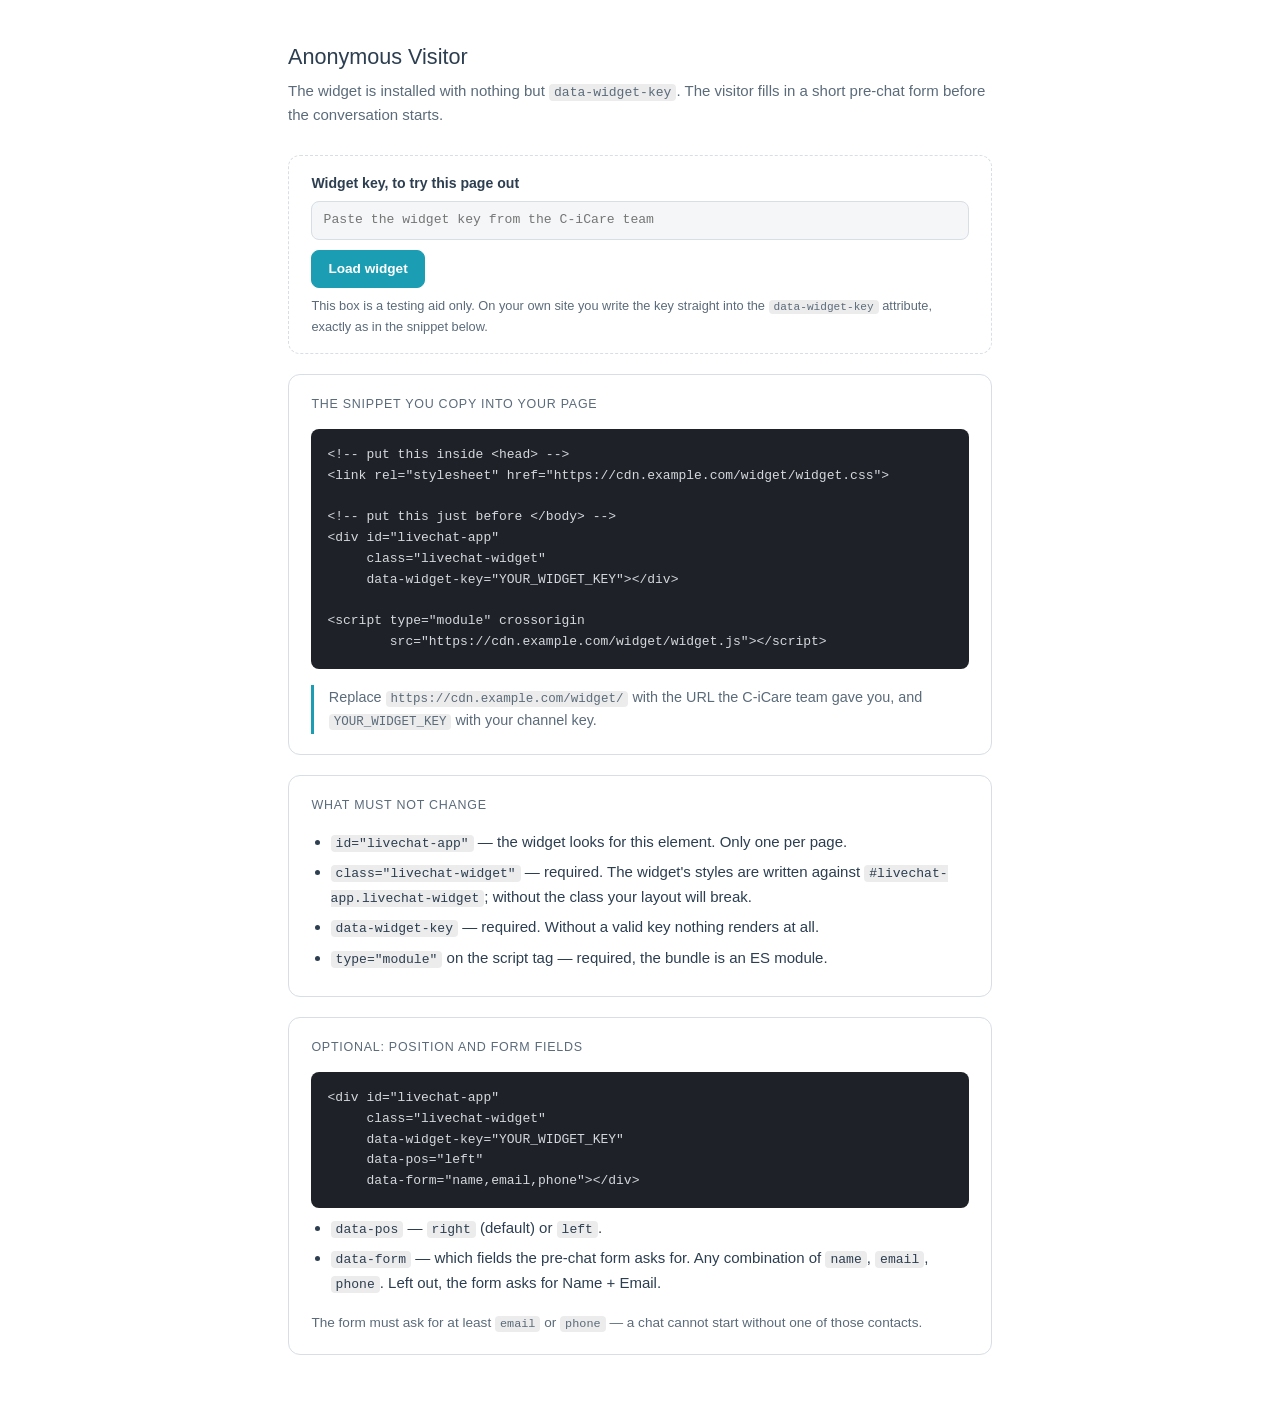
<file: example-guest.html>
<!DOCTYPE html>
<html lang="en">
<head>
  <meta charset="UTF-8">
  <meta name="viewport" content="width=device-width, initial-scale=1.0">
  <title>Example: Anonymous Visitor - C-iCare Livechat Widget</title>

  <!--
    ============================================================================
    EXAMPLE 1 - ANONYMOUS VISITOR (NOT LOGGED IN)
    ============================================================================

    Use this when your page does NOT know who the visitor is: landing pages,
    product catalogues, pricing pages, blogs, or any site without a login.

    The widget is given nothing but `data-widget-key`. Since the visitor's
    identity is unknown, the widget shows a PRE-CHAT FORM first (Name + Email),
    and the chat starts only after the visitor fills it in.

    Do NOT send data-name / data-email / data-phone here - as soon as either
    data-email or data-phone is set, the form disappears and is replaced by a
    single "Start Live Chat" button, which is not what you want for an
    anonymous visitor.

    For customers who are already signed in, see example-logged-in.html
    ============================================================================
  -->

  <style>
    :root {
      color-scheme: light dark;
      --bg: #f4f6f8; --card: #fff; --text: #1c2733; --muted: #5b6b7a;
      --border: #d7dee5; --accent: #1B9EB3; --code-bg: #1e2127; --code-fg: #d5d8dd;
    }
    @media (prefers-color-scheme: dark) {
      :root { --bg: #14181c; --card: #1c2126; --text: #e8edf2; --muted: #9aa8b5; --border: #333c45; }
    }
    body {
      margin: 0; padding: 2.5rem 1.25rem; background: var(--bg); color: var(--text);
      font: 15px/1.6 system-ui, -apple-system, "Segoe UI", Roboto, sans-serif;
    }
    .wrap { max-width: 44rem; margin: 0 auto; }
    h1 { font-size: 1.35rem; margin: 0 0 .25rem; }
    p.sub { margin: 0 0 1.75rem; color: var(--muted); }
    .card {
      background: var(--card); border: 1px solid var(--border);
      border-radius: 12px; padding: 1.25rem 1.4rem; margin-bottom: 1.25rem;
    }
    .card h2 {
      font-size: .78rem; text-transform: uppercase; letter-spacing: .06em;
      color: var(--muted); margin: 0 0 .85rem;
    }
    pre {
      background: var(--code-bg); color: var(--code-fg); border-radius: 8px;
      padding: 1rem; overflow-x: auto; margin: 0;
      font: 13px/1.6 ui-monospace, Menlo, Consolas, monospace;
    }
    code { font-family: ui-monospace, Menlo, Consolas, monospace; }
    p code, li code {
      background: rgba(127,127,127,.15); padding: 1px 5px; border-radius: 4px; font-size: .87em;
    }
    ul { margin: .5rem 0 0; padding-left: 1.2rem; }
    li { margin-bottom: .35rem; }
    .note {
      border-left: 3px solid var(--accent); padding: .1rem 0 .1rem .9rem;
      margin: 1rem 0 0; color: var(--muted); font-size: .9rem;
    }
    .warn { font-size: .85rem; color: var(--muted); margin: 1rem 0 0; }

    /* ---------------------------------------------------------------- */
    /* THIS EXAMPLE PAGE ONLY - no need to copy any of this to your site */
    .keybar {
      background: var(--card); border: 1px dashed var(--border); border-radius: 12px;
      padding: 1rem 1.4rem; margin-bottom: 1.25rem; font-size: .88rem;
    }
    .keybar label { font-weight: 600; display: block; margin-bottom: .4rem; }
    .keybar input {
      width: 100%; box-sizing: border-box; padding: .5rem .7rem; font: inherit;
      font-family: ui-monospace, Menlo, Consolas, monospace; font-size: .82rem;
      color: var(--text); background: var(--bg);
      border: 1px solid var(--border); border-radius: 8px;
    }
    .keybar button {
      margin-top: .6rem; font: inherit; font-size: .85rem; font-weight: 600;
      padding: .45rem 1rem; border-radius: 8px; cursor: pointer;
      background: var(--accent); border: 1px solid var(--accent); color: #fff;
    }
    .keybar .hint { color: var(--muted); font-size: .8rem; margin: .5rem 0 0; }
    /* ---------------------------------------------------------------- */
  </style>

  <!-- 1 of 2 - the widget stylesheet -->
  <link rel="stylesheet" href="./widget.css">
</head>

<body>
  <div class="wrap">
    <h1>Anonymous Visitor</h1>
    <p class="sub">The widget is installed with nothing but <code>data-widget-key</code>. The visitor fills in a short pre-chat form before the conversation starts.</p>

    <!-- ==================== THIS EXAMPLE PAGE ONLY ==================== -->
    <div class="keybar">
      <label for="key">Widget key, to try this page out</label>
      <input type="text" id="key" spellcheck="false" placeholder="Paste the widget key from the C-iCare team">
      <button type="button" id="apply">Load widget</button>
      <p class="hint">This box is a testing aid only. On your own site you write the key straight
        into the <code>data-widget-key</code> attribute, exactly as in the snippet below.</p>
    </div>
    <!-- ================================================================ -->

    <div class="card">
      <h2>The snippet you copy into your page</h2>
<pre><code>&lt;!-- put this inside &lt;head&gt; --&gt;
&lt;link rel="stylesheet" href="https://cdn.example.com/widget/widget.css"&gt;

&lt;!-- put this just before &lt;/body&gt; --&gt;
&lt;div id="livechat-app"
     class="livechat-widget"
     data-widget-key="YOUR_WIDGET_KEY"&gt;&lt;/div&gt;

&lt;script type="module" crossorigin
        src="https://cdn.example.com/widget/widget.js"&gt;&lt;/script&gt;</code></pre>
      <p class="note">Replace <code>https://cdn.example.com/widget/</code> with the URL the C-iCare
        team gave you, and <code>YOUR_WIDGET_KEY</code> with your channel key.</p>
    </div>

    <div class="card">
      <h2>What must not change</h2>
      <ul>
        <li><code>id="livechat-app"</code> — the widget looks for this element. Only one per page.</li>
        <li><code>class="livechat-widget"</code> — required. The widget's styles are written against
          <code>#livechat-app.livechat-widget</code>; without the class your layout will break.</li>
        <li><code>data-widget-key</code> — required. Without a valid key nothing renders at all.</li>
        <li><code>type="module"</code> on the script tag — required, the bundle is an ES module.</li>
      </ul>
    </div>

    <div class="card">
      <h2>Optional: position and form fields</h2>
<pre><code>&lt;div id="livechat-app"
     class="livechat-widget"
     data-widget-key="YOUR_WIDGET_KEY"
     data-pos="left"
     data-form="name,email,phone"&gt;&lt;/div&gt;</code></pre>
      <ul>
        <li><code>data-pos</code> — <code>right</code> (default) or <code>left</code>.</li>
        <li><code>data-form</code> — which fields the pre-chat form asks for. Any combination of
          <code>name</code>, <code>email</code>, <code>phone</code>. Left out, the form asks for
          <b>Name + Email</b>.</li>
      </ul>
      <p class="warn">The form must ask for at least <code>email</code> or <code>phone</code> —
        a chat cannot start without one of those contacts.</p>
    </div>
  </div>

  <!--
    2 of 2 - the widget mount point.
    Note there is no data-name, data-email or data-phone here.
  -->
  <div id="livechat-app"
       class="livechat-widget"
       data-widget-key="YOUR_WIDGET_KEY"></div>

  <!--
    ==================== THIS EXAMPLE PAGE ONLY ====================
    A classic script runs while the page is being parsed, so it always runs
    before widget.js, which is a module and is therefore deferred until parsing
    finishes. That is why the key can still be filled in here.

    On your own site you delete this block - the key goes in the attribute.
  -->
  <script>
    (function () {
      var STORE = 'cicare-example-key';
      var mount = document.getElementById('livechat-app');
      var input = document.getElementById('key');

      var saved = '';
      try { saved = localStorage.getItem(STORE) || ''; } catch (e) { /* private mode */ }

      var fromUrl = new URLSearchParams(location.search).get('key');
      var key = fromUrl || saved;

      if (key) {
        input.value = key;
        mount.setAttribute('data-widget-key', key);
      } else {
        // Without a valid key verify-token rejects the request and the widget
        // is not rendered. Blank it out so the placeholder is not sent.
        mount.setAttribute('data-widget-key', '');
      }

      document.getElementById('apply').addEventListener('click', function () {
        var value = (input.value || '').trim();
        try { localStorage.setItem(STORE, value); } catch (e) { /* private mode */ }
        // The bundle only runs once per page, so changing the key means
        // reloading the page.
        location.search = value ? '?key=' + encodeURIComponent(value) : '';
      });
    })();
  </script>
  <!-- ================================================================ -->

  <script type="module" crossorigin src="./widget.js"></script>
</body>
</html>
</file>
<file: widget.css>
@import"https://fonts.googleapis.com/css2?family=Rubik:ital,wght@0,300;0,400;0,500;1,300;1,400;1,500&display=swap";:root{--vt-c-white: #ffffff;--vt-c-white-soft: #f8f8f8;--vt-c-white-mute: #f2f2f2;--vt-c-black: #181818;--vt-c-black-soft: #222222;--vt-c-black-mute: #282828;--vt-c-indigo: #2c3e50;--vt-c-divider-light-1: rgba(60, 60, 60, .29);--vt-c-divider-light-2: rgba(60, 60, 60, .12);--vt-c-divider-dark-1: rgba(84, 84, 84, .65);--vt-c-divider-dark-2: rgba(84, 84, 84, .48);--vt-c-text-light-1: var(--vt-c-indigo);--vt-c-text-light-2: rgba(60, 60, 60, .66);--vt-c-text-dark-1: var(--vt-c-white);--vt-c-text-dark-2: rgba(235, 235, 235, .64)}:root{--color-background: var(--vt-c-white);--color-background-soft: var(--vt-c-white-soft);--color-background-mute: var(--vt-c-white-mute);--color-border: var(--vt-c-divider-light-2);--color-border-hover: var(--vt-c-divider-light-1);--color-heading: var(--vt-c-text-light-1);--color-text: var(--vt-c-text-light-1);--section-gap: 160px}@media (prefers-color-scheme: dark){:root{--color-background: var(--vt-c-black);--color-background-soft: var(--vt-c-black-soft);--color-background-mute: var(--vt-c-black-mute);--color-border: var(--vt-c-divider-dark-2);--color-border-hover: var(--vt-c-divider-dark-1);--color-heading: var(--vt-c-text-dark-1);--color-text: var(--vt-c-text-dark-2)}}*,*:before,*:after{box-sizing:border-box;margin:0;font-weight:400}body{min-height:100vh;color:var(--color-text);background:var(--color-background);transition:color .5s,background-color .5s;line-height:1.6;font-family:Inter,-apple-system,BlinkMacSystemFont,Segoe UI,Roboto,Oxygen,Ubuntu,Cantarell,Fira Sans,Droid Sans,Helvetica Neue,sans-serif;font-size:15px;text-rendering:optimizeLegibility;-webkit-font-smoothing:antialiased;-moz-osx-font-smoothing:grayscale}@font-face{font-family:Material Icons;font-style:normal;font-weight:400;src:url(./google-material-icon-4a4dbc62.woff2) format("woff2")}@font-face{font-family:Material Symbols Outlined;font-style:normal;font-weight:100 700;src:url(./google-material-icon-outlined-361a065b.woff2) format("woff2")}.material-icons{font-family:Material Icons;font-weight:400;font-style:normal;font-size:24px;line-height:1;letter-spacing:normal;text-transform:none;display:inline-block;white-space:nowrap;word-wrap:normal;direction:ltr;-webkit-font-feature-settings:"liga";-webkit-font-smoothing:antialiased}.material-icons-outlined,.material-symbols-outlined{font-family:Material Symbols Outlined;font-weight:400;font-style:normal;font-size:24px;line-height:1;letter-spacing:normal;text-transform:none;display:inline-block;white-space:nowrap;word-wrap:normal;direction:ltr;-webkit-font-feature-settings:"liga";-webkit-font-smoothing:antialiased}.d-flex{display:flex}.flex-column{flex-direction:column}.align-items-center{align-items:center}.justify-content-center{justify-content:center}*[data-v-eb2a241f]{font-family:Rubik,sans-serif}.header[data-v-eb2a241f]{background:linear-gradient(288.76deg,var(--secondary-bg-color) 1.2%,var(--primary-bg-color) 145.78%)}.header.backward[data-v-eb2a241f],.header.forward[data-v-eb2a241f]{transition:height .2s ease-in-out}.header[data-v-eb2a241f]:not(.slim){padding:1.2rem 1rem;height:145px}.header .top-text[data-v-eb2a241f]{display:flex;justify-content:space-between}.header .top-text .title[data-v-eb2a241f]{color:#fff;font-weight:600;font-size:24px;display:flex;align-items:center;gap:.5rem}.header .top-text .title .bot-avatar[data-v-eb2a241f]{flex:0 0 auto;width:32px;height:32px;border-radius:50%;object-fit:cover;background:#fff}.header .top-text .close[data-v-eb2a241f]{cursor:pointer}.header .description[data-v-eb2a241f]{color:#fff;font-size:14px;font-weight:500;margin-top:8px}.header.slim[data-v-eb2a241f]{padding:.5rem 1rem;height:50px}.header.slim .top-text[data-v-eb2a241f]{align-items:center}.header.slim .top-text .title[data-v-eb2a241f]{font-size:20px}.header:not(.slim).ar .top-text[data-v-eb2a241f]{flex-direction:row-reverse}.header:not(.slim).ar .top-text .title[data-v-eb2a241f]{display:inline-flex;flex-direction:row-reverse}.header:not(.slim).ar .description[data-v-eb2a241f]{text-align:right}.footer[data-v-6b0e461d]{padding:.75rem 1rem;padding-bottom:calc(.75rem + env(safe-area-inset-bottom,0px));background:#fff;font-size:.8rem}.footer a[data-v-6b0e461d],.footer span[data-v-6b0e461d]{display:flex;gap:.25rem;justify-content:center;align-items:center;text-decoration:none;color:#000}.footer img[data-v-6b0e461d]{max-width:24px;max-height:24px;width:auto;height:auto;border-radius:4px}.btn[data-v-d063afb2]{position:relative;border-radius:12px;border:none;padding:12px;font-size:14px;font-weight:500;overflow:hidden;cursor:pointer}.btn[data-v-d063afb2]:disabled{cursor:not-allowed!important}.btn .load-animation[data-v-d063afb2]{position:absolute;top:0;left:0;right:0;bottom:0;display:none;justify-content:center}.btn.is-loading .load-animation[data-v-d063afb2]{display:flex}.btn.btn-block[data-v-d063afb2]{display:block;text-align:center;width:100%}.btn.with-icon[data-v-d063afb2]{display:flex;justify-content:center;align-items:center;gap:.5rem}.btn.btn-primary[data-v-d063afb2]{background:linear-gradient(288.76deg,var(--secondary-bg-color) 1.2%,var(--primary-bg-color) 145.78%);color:#fff}.btn.btn-primary .load-animation[data-v-d063afb2]{background:linear-gradient(288.76deg,var(--secondary-bg-color) 1.2%,var(--primary-bg-color) 145.78%)}.btn.btn-primary[data-v-d063afb2]:hover{background:linear-gradient(288.76deg,var(--primary-bg-color) 1.2%,var(--secondary-bg-color) 145.78%)}.btn.btn-success[data-v-d063afb2]{background:linear-gradient(288.76deg,#17BA31 1.2%,#02a81d 145.78%);color:#fff}.btn.btn-success .load-animation[data-v-d063afb2]{background:linear-gradient(288.76deg,#17BA31 1.2%,#02a81d 145.78%)}.btn.btn-success[data-v-d063afb2]:hover{background:linear-gradient(288.76deg,#22f745 1.2%,#03ee2a 145.78%)}.btn.btn-danger[data-v-d063afb2]{background:linear-gradient(288.76deg,#EF2F2F 1.2%,#F20303 145.78%);color:#fff}.btn.btn-danger .load-animation[data-v-d063afb2]{background:linear-gradient(288.76deg,#EF2F2F 1.2%,#F20303 145.78%)}.btn.btn-danger[data-v-d063afb2]:hover{background:linear-gradient(288.76deg,#fa4141 1.2%,#f80e0e 145.78%)}*[data-v-9224e2b1]{font-family:Rubik,sans-serif}.banner-page[data-v-9224e2b1]{display:grid;grid-template-rows:auto 42px;padding:.9rem 1.1rem 1.5rem;background-color:#fff}.banner-page p[data-v-9224e2b1]{line-height:1.2;text-align:center;padding:.9rem 0 .5rem}.banner-page small b[data-v-9224e2b1]{font-weight:500}*[data-v-fc627a8c]{font-family:Rubik,sans-serif}.banner-page[data-v-fc627a8c]{display:grid;grid-template-rows:auto 42px;padding:.9rem 1.1rem 1.5rem;background-color:#fff}.banner-page h3[data-v-fc627a8c]{font-weight:600;text-align:center;padding:.5rem 0}.banner-page .loading-circle[data-v-fc627a8c]{padding-top:10px;position:relative}.banner-page .loading-circle .circle[data-v-fc627a8c]{height:100px;width:100px;position:absolute;left:-35px;top:-55px}*[data-v-37b0fb43]{font-family:Rubik,sans-serif}.banner-page[data-v-37b0fb43]{display:grid;grid-template-rows:auto 42px;padding:.9rem 1.1rem 1.5rem;background-color:#fff}.banner-page h3[data-v-37b0fb43]{font-weight:600;text-align:center;padding:.5rem 0}.banner-page .timer[data-v-37b0fb43]{font-size:28px;color:#17ba31;display:flex;justify-content:center}*[data-v-718d79ce]{font-family:Rubik,sans-serif}.banner-page[data-v-718d79ce]{display:grid;grid-template-rows:auto auto;overflow-y:auto;padding:.9rem 1.1rem 1.5rem;background-color:#fff}.banner-page h3[data-v-718d79ce]{font-weight:600;text-align:center;padding:.5rem 0}.banner-page .rate[data-v-718d79ce]{font-size:28px;display:flex;justify-content:center;gap:.25rem}.banner-page .rate a[data-v-718d79ce]{cursor:pointer}.banner-page .rate a .star[data-v-718d79ce]{fill:#ccc}.banner-page .rate a .star.yellow[data-v-718d79ce],.banner-page .rate a:hover .star[data-v-718d79ce]{fill:#ff0}.banner-page .value[data-v-718d79ce]{height:45px}.banner-page .feedback-field[data-v-718d79ce]{position:relative;width:100%;padding:0 0 .4rem;text-align:left}.banner-page .feedback-field .feedback-label[data-v-718d79ce]{display:block;font-size:.8rem;color:#6b737a;padding-bottom:.35rem}.banner-page .feedback-field .feedback-label .required[data-v-718d79ce]{color:#f12f2f;padding-left:2px}.banner-page .feedback-field .feedback-input[data-v-718d79ce]{width:100%;padding:8px 10px;font-size:.85rem;font-family:Rubik,sans-serif;border-radius:8px;border:1px solid #6B737A;resize:none;box-sizing:border-box}.banner-page .feedback-field .feedback-input[data-v-718d79ce]:focus-visible{outline-color:var(--primary-bg-color)}.banner-page .feedback-field .counter[data-v-718d79ce]{display:block;text-align:right;font-size:.7rem;color:#9aa0a6}.banner-page .feedback-error[data-v-718d79ce]{width:100%;margin:0 0 .5rem;font-size:.78rem;color:#f12f2f;text-align:center}.banner-page.has-feedback img[data-v-718d79ce]{max-height:118px;width:auto}.banner-page.has-feedback h3[data-v-718d79ce]{font-size:.95rem;padding:.25rem 0}.banner-page.has-feedback .value[data-v-718d79ce]{height:26px;font-size:.85rem}*[data-v-39277468]{font-family:Rubik,sans-serif}.banner-page[data-v-39277468]{display:grid;grid-template-rows:auto 42px;padding:.9rem 1.1rem 1.5rem;background-color:#fff}.banner-page h3[data-v-39277468]{font-weight:600;text-align:center;padding:.5rem 0}.banner-page .rate[data-v-39277468]{font-size:28px;display:flex;justify-content:center;gap:.25rem}.banner-page .rate a[data-v-39277468]{cursor:pointer}.banner-page .rate a .star[data-v-39277468]{fill:#ccc}.banner-page .rate a .star.yellow[data-v-39277468],.banner-page .rate a:hover .star[data-v-39277468]{fill:#ff0}.banner-page .value[data-v-39277468]{height:45px}.bubble-wrap[data-v-e3ad85af]{display:flex;flex-wrap:wrap;white-space:wrap;justify-content:end;gap:.5rem}.bubble-wrap .avatar img[data-v-e3ad85af]{width:26px;height:26px;border-radius:50%;object-fit:cover;background:#fff}.bubble-wrap:not(.me) .bubble[data-v-e3ad85af]{border-top-left-radius:12px;background-color:#fff4e1}.bubble-wrap.me[data-v-e3ad85af]{justify-content:start}.bubble-wrap.me .bubble[data-v-e3ad85af]{border-top-right-radius:12px}.bubble-wrap .bubble[data-v-e3ad85af]{display:flex;flex-wrap:wrap;flex-direction:column;background:#FFFFFF;border-bottom-left-radius:12px;border-bottom-right-radius:12px;padding:.5rem .75rem}.bubble-wrap .bubble .chat-name[data-v-e3ad85af],.bubble-wrap .bubble .chat-footer .time[data-v-e3ad85af]{background:linear-gradient(288.76deg,var(--secondary-bg-color) 1.2%,var(--primary-bg-color) 145.78%);background-clip:content-box;-webkit-background-clip:text;-webkit-text-fill-color:transparent}.bubble-wrap .bubble .chat-name[data-v-e3ad85af]{font-weight:500;line-height:1;font-size:1rem}.bubble-wrap .bubble .chat-body[data-v-e3ad85af]{padding:.3rem 0 .15rem;max-width:200px;word-wrap:break-word;white-space:pre-wrap;overflow-wrap:break-word;color:#2e2e2ee6;font-size:.8rem;line-height:1.4;letter-spacing:.045rem}.bubble-wrap .bubble .chat-image[data-v-e3ad85af]{display:block;margin:.25rem 0 .15rem;max-width:200px}.bubble-wrap .bubble .chat-image img[data-v-e3ad85af]{display:block;width:100%;height:auto;max-height:220px;object-fit:cover;border-radius:8px}.bubble-wrap .bubble .chat-file[data-v-e3ad85af]{display:flex;align-items:center;gap:.4rem;margin:.25rem 0 .15rem;max-width:200px;padding:6px 8px;border-radius:8px;background:#f2f3f5;text-decoration:none;color:#2e2e2e}.bubble-wrap .bubble .chat-file .clip[data-v-e3ad85af]{font-size:.95rem;line-height:1}.bubble-wrap .bubble .chat-file .meta[data-v-e3ad85af]{display:flex;flex-direction:column;min-width:0}.bubble-wrap .bubble .chat-file .meta .fname[data-v-e3ad85af]{font-size:.78rem;overflow:hidden;text-overflow:ellipsis;white-space:nowrap}.bubble-wrap .bubble .chat-file .meta small[data-v-e3ad85af]{font-size:.68rem;color:#6b737a}.bubble-wrap .bubble .chat-file[data-v-e3ad85af]:hover{background:#e8eaed}.bubble-wrap .bubble .csat-link[data-v-e3ad85af]{display:block;margin:.35rem 0 .15rem;padding:7px 12px;border-radius:10px;background:linear-gradient(288.76deg,var(--secondary-bg-color) 1.2%,var(--primary-bg-color) 145.78%);color:#fff;font-size:.78rem;font-weight:500;text-align:center;text-decoration:none;cursor:pointer}.bubble-wrap .bubble .csat-link[data-v-e3ad85af]:hover{background:linear-gradient(288.76deg,var(--primary-bg-color) 1.2%,var(--secondary-bg-color) 145.78%)}.bubble-wrap .bubble .chat-footer[data-v-e3ad85af]{display:flex;justify-content:space-between;gap:.5rem}.bubble-wrap .bubble .chat-footer .send-state[data-v-e3ad85af]{font-size:.7rem;line-height:1;color:#6b737a}.bubble-wrap .bubble .chat-footer .send-state.failed[data-v-e3ad85af]{padding:0;border:0;background:none;color:#c0392b;cursor:pointer;text-decoration:underline}.bubble-wrap .bubble .chat-footer .time[data-v-e3ad85af]{font-size:.75rem;line-height:1}.bubble-wrap .notif[data-v-e3ad85af]{white-space:pre-wrap;font-size:.8rem;padding:.5rem .5rem .5rem .9rem}.bubble-wrap .notif b[data-v-e3ad85af]{font-weight:500}.emoji-picker[data-v-5fe1a33c]{position:absolute;bottom:calc(100% + 6px);left:0;right:0;z-index:5;background:#fff;border:1px solid #e2e2e2;border-radius:12px;box-shadow:0 6px 20px #0000001f;overflow:hidden}.emoji-picker .tabs[data-v-5fe1a33c]{display:flex;gap:2px;padding:4px 6px;border-bottom:1px solid #eee}.emoji-picker .tabs .tab[data-v-5fe1a33c]{border:0;background:none;font-size:1rem;line-height:1;padding:5px 8px;border-radius:8px;cursor:pointer}.emoji-picker .tabs .tab.on[data-v-5fe1a33c]{background:#f0f1f3}.emoji-picker .grid[data-v-5fe1a33c]{display:grid;grid-template-columns:repeat(8,1fr);gap:1px;padding:6px;max-height:152px;overflow-y:auto}.emoji-picker .grid .emoji[data-v-5fe1a33c]{border:0;background:none;font-size:1.1rem;line-height:1;padding:4px 0;border-radius:6px;cursor:pointer}.emoji-picker .grid .emoji[data-v-5fe1a33c]:hover{background:#f0f1f3}*[data-v-7c2145fa]{font-family:Rubik,sans-serif}.chat-closed[data-v-7c2145fa]{flex:0 0 auto;margin:0;padding:.85rem .75rem;background-color:#fff;border-top:1px solid #e2e2e2;color:#6b737a;font-size:.78rem;text-align:center}*[data-v-7c2145fa]::-webkit-scrollbar{background-color:#fff;width:16px}*[data-v-7c2145fa]::-webkit-scrollbar-track{background-color:#fff}*[data-v-7c2145fa]::-webkit-scrollbar-thumb{background-color:#babac0;border-radius:16px;border:4px solid #fff}*[data-v-7c2145fa]::-webkit-scrollbar-button{display:none}.chat-page[data-v-7c2145fa]{display:flex;flex-direction:column;justify-content:space-between;min-height:0;padding:.8rem .6rem .5rem .5rem}.chat-page .chat-content[data-v-7c2145fa]{display:flex;flex-direction:column;flex:1 1 auto;min-height:0;padding-inline-end:4px;overflow-y:auto;overflow-x:hidden;gap:.5rem}.chat-page .history-state[data-v-7c2145fa]{margin:0;text-align:center;color:#6b737a;font-size:.74rem}.chat-page .history-state button[data-v-7c2145fa]{padding:0;margin-inline-start:.35rem;border:0;background:none;color:inherit;font:inherit;font-weight:600;text-decoration:underline;cursor:pointer}.chat-page .attach-error[data-v-7c2145fa]{flex:0 0 auto;margin:.35rem 0 0;padding:6px 10px;border-radius:10px;background:#fdecec;color:#c0392b;font-size:.74rem;text-align:center}.chat-page .chat-field-lv[data-v-7c2145fa]{flex:0 0 auto;display:flex;align-items:flex-end;gap:.4rem;padding-top:.15rem;position:relative}.chat-page .chat-field-lv .field-lv[data-v-7c2145fa]{flex:1 1 auto;min-width:0;display:flex;align-items:flex-end;gap:.15rem;padding:4px 6px;background:#fff;border:1px solid #e4e7ea;border-radius:20px;transition:border-color .15s ease,box-shadow .15s ease}.chat-page .chat-field-lv .field-lv.focused[data-v-7c2145fa]{border-color:var(--primary-bg-color);box-shadow:0 0 0 2px #00000008}.chat-page .chat-field-lv .field-lv .input-lv[data-v-7c2145fa]{flex:1 1 auto;min-width:0;border:none;outline:none;resize:none;background:transparent;font-family:Rubik,sans-serif;font-size:.85rem;line-height:1.35;color:#1e1e1e;padding:6px 2px;max-height:84px;overflow-y:auto}.chat-page .chat-field-lv .field-lv .input-lv[data-v-7c2145fa]::placeholder{color:#9aa0a6}.chat-page .chat-field-lv .icon-btn[data-v-7c2145fa]{flex:0 0 auto;display:flex;align-items:center;justify-content:center;width:30px;height:30px;margin:0;padding:0;border:0;border-radius:50%;background:none;color:#8b9096;cursor:pointer;transition:color .15s ease,background-color .15s ease}.chat-page .chat-field-lv .icon-btn[data-v-7c2145fa]:hover{color:var(--primary-bg-color);background:rgba(0,0,0,.04)}.chat-page .chat-field-lv .icon-btn.on[data-v-7c2145fa]{color:var(--primary-bg-color)}.chat-page .chat-field-lv .icon-btn.busy[data-v-7c2145fa]{opacity:.45;cursor:progress}.chat-page .chat-field-lv .icon-btn input[type=file][data-v-7c2145fa]{position:absolute;visibility:hidden;width:0;height:0}.chat-page .chat-field-lv .send-btn[data-v-7c2145fa]{flex:0 0 auto;display:flex;align-items:center;justify-content:center;width:36px;height:36px;margin:0 0 2px;padding:0;border:0;border-radius:50%;background:#eceff1;color:#aeb4b9;cursor:not-allowed;transform:scale(.92);transition:background .18s ease,transform .18s ease}.chat-page .chat-field-lv .send-btn svg[data-v-7c2145fa]{margin-left:1px}.chat-page .chat-field-lv .send-btn.active[data-v-7c2145fa]{background:linear-gradient(288.76deg,var(--secondary-bg-color) 1.2%,var(--primary-bg-color) 145.78%);color:#fff;cursor:pointer;transform:scale(1)}.chat-page .chat-field-lv .send-btn.active[data-v-7c2145fa]:hover{filter:brightness(1.06)}.chat-page.ar[data-v-7c2145fa]{padding:.8rem .5rem .5rem .6rem}.chat-page.ar[data-v-7c2145fa] .bubble-wrap.me{flex-direction:row-reverse}.chat-page.ar[data-v-7c2145fa] .bubble-wrap.me .bubble{border-top-right-radius:0;border-top-left-radius:12px;text-align:right}.chat-page.ar[data-v-7c2145fa] .bubble-wrap.me .bubble .chat-footer{flex-direction:row-reverse}.chat-page.ar[data-v-7c2145fa] .bubble-wrap:not(.me){justify-content:start}.chat-page.ar[data-v-7c2145fa] .bubble-wrap:not(.me) .bubble{border-top-right-radius:12px;border-top-left-radius:0}.chat-page.ar .chat-field[data-v-7c2145fa]{flex-direction:row-reverse}.chat-page.ar .chat-field .field[data-v-7c2145fa]{padding:6px 8px 6px 35px}.chat-page.ar .chat-field .field .input[data-v-7c2145fa]{text-align:right}.chat-page.ar .chat-field .field a[data-v-7c2145fa]{right:unset;left:5px;-webkit-transform:scaleX(-1);transform:scaleX(-1)}*[data-v-bb75f295]{font-family:Rubik,sans-serif}.main-chat-wrap[data-v-bb75f295]{display:grid;grid-template-rows:50px auto 45px;background:#F2F2F2;position:absolute;right:0}.main-chat-wrap.start-chat[data-v-bb75f295]{grid-template-rows:145px auto 45px}.main-chat-wrap.chat[data-v-bb75f295]{grid-template-rows:50px minmax(0,1fr) 45px}.main-chat-wrap.call[data-v-bb75f295],.main-chat-wrap.feedback[data-v-bb75f295]{grid-template-rows:50px auto}.main-chat-wrap .content[data-v-bb75f295]{padding:1rem .75rem}.main-chat-wrap .content .content-form[data-v-bb75f295],.main-chat-wrap .content .btn-field[data-v-bb75f295]{display:block;width:100%;padding:.75rem .8rem}.main-chat-wrap .content .content-form[data-v-bb75f295]{border-radius:12px;background-color:#fff}.main-chat-wrap .content .content-form.greeting[data-v-bb75f295]{padding:1rem .9rem}.main-chat-wrap .content .content-form.greeting .greeting-text[data-v-bb75f295]{margin:0;font-size:.85rem;line-height:1.5;color:#4a4f55;text-align:center}.main-chat-wrap .content .content-form.option[data-v-bb75f295]{display:flex;flex-direction:column;gap:.75rem}.main-chat-wrap .content .content-form.hide[data-v-bb75f295]{display:none;opacity:0}.main-chat-wrap .content .content-form.forward[data-v-bb75f295]{opacity:1;transition:opacity 5s ease-in-out}.main-chat-wrap .content .content-form .field[data-v-bb75f295]{position:relative;display:block;width:100%;padding-top:8px}.main-chat-wrap .content .content-form .field[data-v-bb75f295]:not(:first-child){margin-top:.9rem}.main-chat-wrap .content .content-form .field .label[data-v-bb75f295]{position:absolute;padding:2px 5px;background-color:#fff;color:#1e1e1e;font-size:.85rem;top:-5px;left:8px}.main-chat-wrap .content .content-form .field .label .required[data-v-bb75f295]{color:#f12f2f;padding-left:2px}.main-chat-wrap .content .content-form .field .input[data-v-bb75f295]{width:100%;padding:10px 12px 8px;font-size:.9rem;border-radius:5px;border:1px solid #6B737A}.main-chat-wrap .content .content-form .field .input[data-v-bb75f295]:focus-visible{outline-color:var(--primary-bg-color)}.main-chat-wrap .content .content-form .field.error .input[data-v-bb75f295]{border:1px solid #f12f2f}.main-chat-wrap .content .btn-field[data-v-bb75f295]{margin-top:.75rem}.main-chat-wrap .content .btn[data-v-bb75f295]{border-radius:12px;border:none;transition:all;padding:12px;font-size:14px;font-weight:500;cursor:pointer}.main-chat-wrap .content .btn.btn-block[data-v-bb75f295]{display:block;text-align:center;width:100%}.main-chat-wrap .content .btn.with-icon[data-v-bb75f295]{display:flex;justify-content:center;align-items:center;gap:.5rem}.main-chat-wrap .content .btn.btn-primary[data-v-bb75f295]{background:linear-gradient(288.76deg,var(--secondary-bg-color) 1.2%,var(--primary-bg-color) 145.78%);color:#fff}.main-chat-wrap .content .btn.btn-primary[data-v-bb75f295]:hover{background:linear-gradient(288.76deg,var(--primary-bg-color) 1.2%,var(--secondary-bg-color) 145.78%)}.main-chat-wrap .content .btn.btn-success[data-v-bb75f295]{background:linear-gradient(288.76deg,#17BA31 1.2%,#02a81d 145.78%);color:#fff}.main-chat-wrap .content .btn.btn-success[data-v-bb75f295]:hover{background:linear-gradient(288.76deg,#22f745 1.2%,#03ee2a 145.78%)}.main-chat-wrap .content .btn.btn-danger[data-v-bb75f295]{background:linear-gradient(288.76deg,#EF2F2F 1.2%,#F20303 145.78%);color:#fff}.main-chat-wrap .content .btn.btn-danger[data-v-bb75f295]:hover{background:linear-gradient(288.76deg,#fa4141 1.2%,#f80e0e 145.78%)}.main-chat-wrap .content .error-message[data-v-bb75f295]{display:none;margin-top:10px}.main-chat-wrap .content .error-message.error[data-v-bb75f295]{display:flex;flex-direction:column;align-items:center;font-size:.8rem;color:#f12f2f}.main-chat-wrap .content .error-message.error img[data-v-bb75f295]{width:20px}.main-chat-wrap.ar .content-form .field .label[data-v-bb75f295]{left:unset;right:8px}.main-chat-wrap.ar .content-form .field .input[data-v-bb75f295]{text-align:right}.main-chat-wrap.ar .btn[data-v-bb75f295]{display:flex;width:100%;flex-direction:row-reverse}@media only screen and (min-width: 481px){.main-chat-wrap[data-v-bb75f295]{width:325px;height:500px;bottom:3.3rem;border-radius:12px;border:1px solid #e2e2e2;overflow:hidden}}@media only screen and (max-width: 480px){.main-chat-wrap[data-v-bb75f295]{width:100vw;height:var(--cw-vh, 100vh)}@supports (height: 100dvh){.main-chat-wrap[data-v-bb75f295]{height:var(--cw-vh, 100dvh)}}.main-chat-wrap.chat[data-v-bb75f295]{grid-template-rows:50px minmax(0,1fr) calc(45px + env(safe-area-inset-bottom,0px))}.main-chat-wrap.start-chat[data-v-bb75f295]{grid-template-rows:145px minmax(0,1fr) calc(45px + env(safe-area-inset-bottom,0px))}.main-chat-wrap .content[data-v-bb75f295]{min-height:0;overflow-y:auto}}*[data-v-1c70723f]{font-family:Rubik,sans-serif}.cicare-widget[data-v-1c70723f]{display:inline;position:fixed;bottom:.75rem}.cicare-widget.left[data-v-1c70723f]{left:.75rem}.cicare-widget.right[data-v-1c70723f]{right:.75rem}.cicare-widget .main-content[data-v-1c70723f]{transition:all .5s ease-in-out}@media only screen and (min-width: 481px){.cicare-widget.right .main-content[data-v-1c70723f]{right:-100vw}.cicare-widget.right .main-content.open[data-v-1c70723f]{right:0}.cicare-widget.left .main-content[data-v-1c70723f]{left:-100vw}.cicare-widget.left .main-content.open[data-v-1c70723f]{left:0}}@media only screen and (max-width: 480px){.cicare-widget .main-content[data-v-1c70723f]{position:fixed;top:var(--cw-top, 0px);bottom:auto;left:0;right:auto;transform:translateY(100%);visibility:hidden;transition:transform .3s ease,visibility 0s linear .3s}.cicare-widget .main-content.open[data-v-1c70723f]{transform:none;visibility:visible;transition:transform .3s ease}}.cicare-widget .widget-icon[data-v-1c70723f]{display:flex;justify-content:center;align-items:center;padding:.5rem;width:3.1rem;height:3.1rem;border-radius:50%;background:linear-gradient(288.76deg,var(--secondary-bg-color) 1.2%,var(--primary-bg-color) 145.78%)}.cicare-widget .chat-toggle[data-v-1c70723f]{cursor:pointer}#livechat-app.livechat-widget{background:none;display:contents;z-index:999}
</file>
